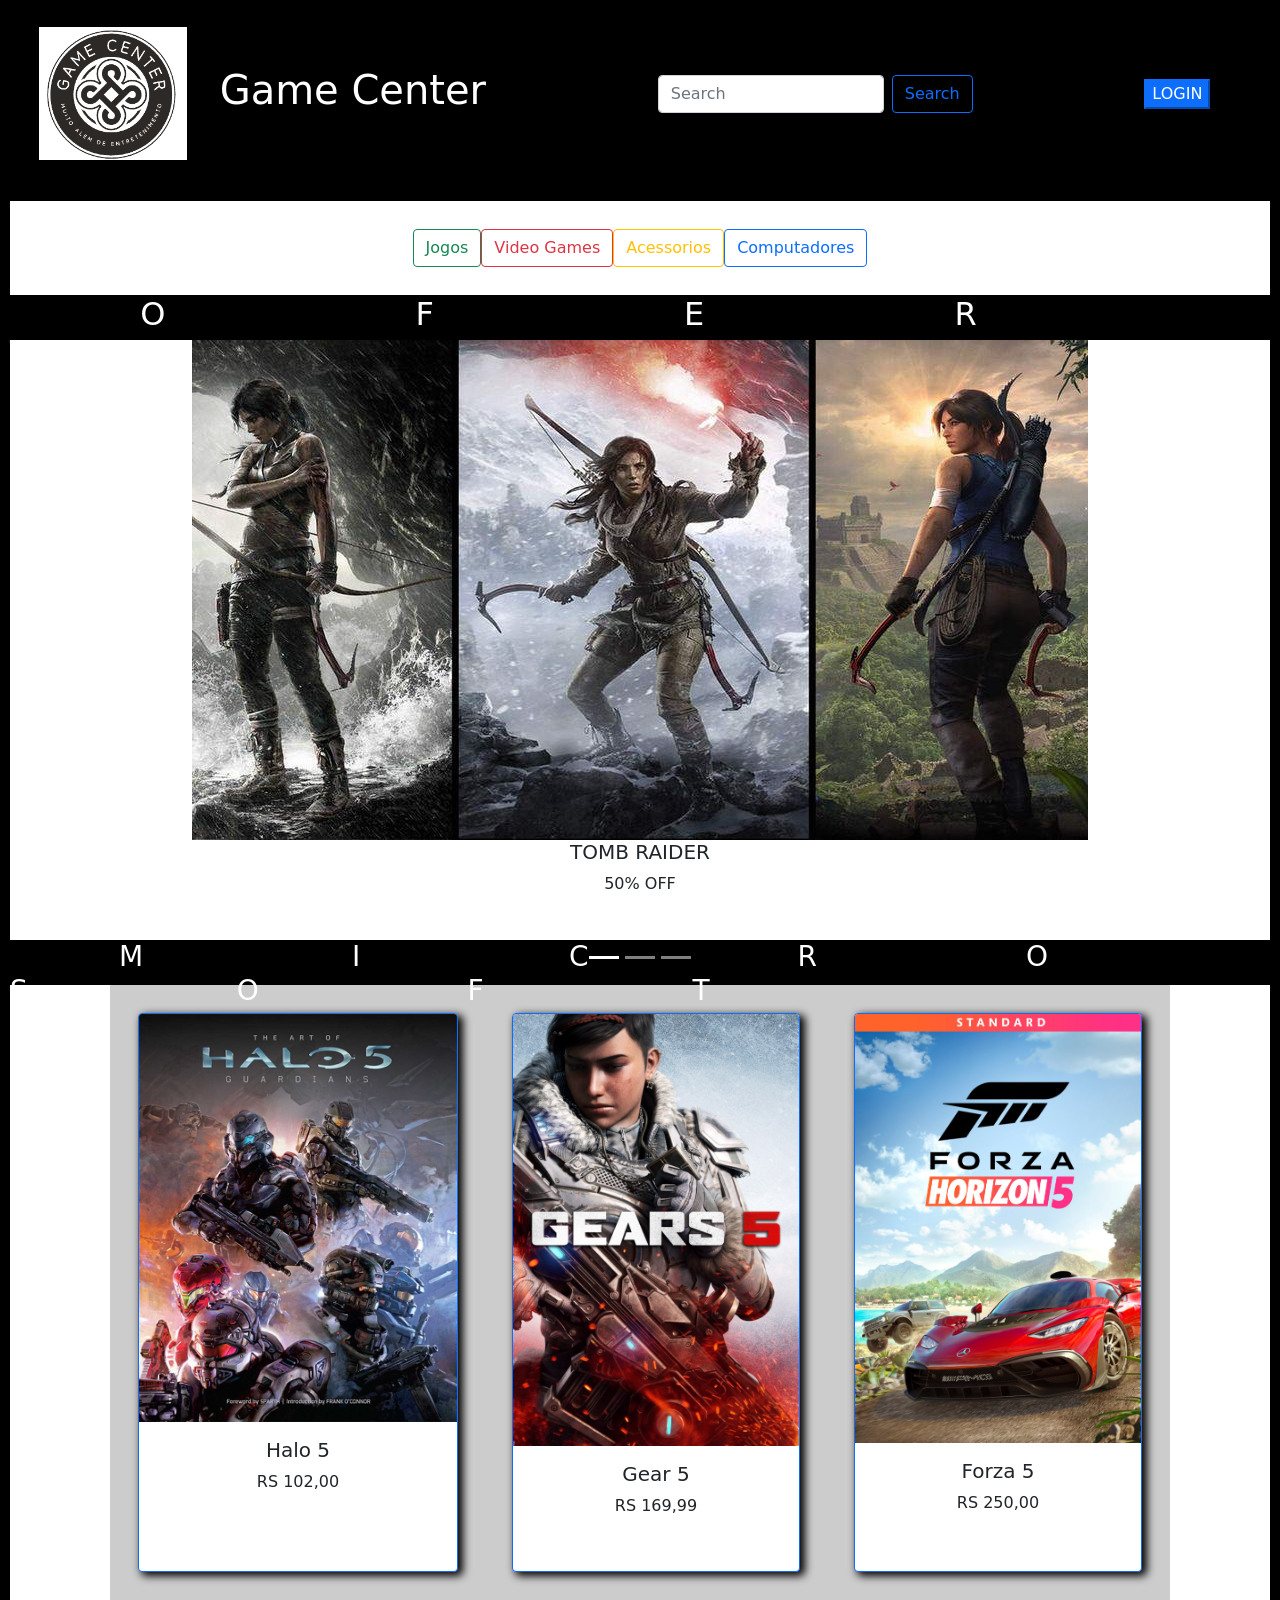
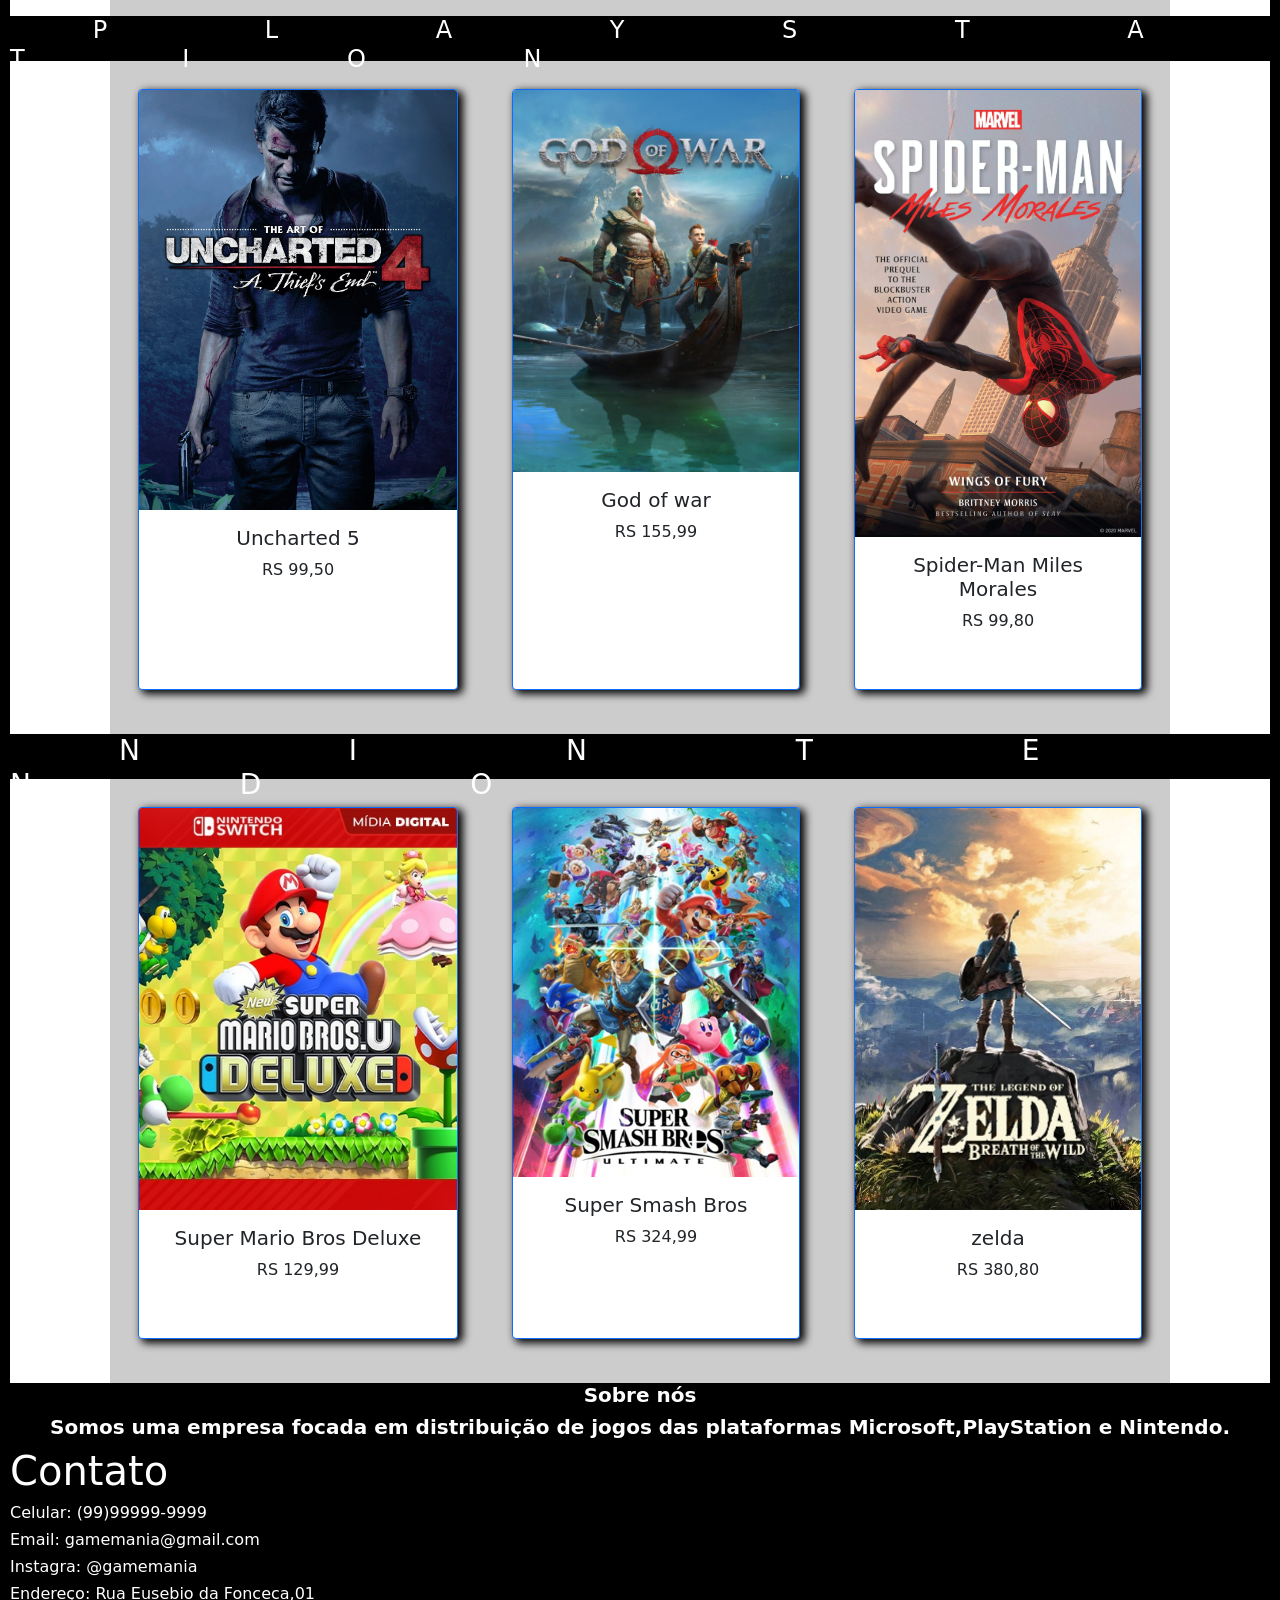
<file: index.html>
<!DOCTYPE html>

<html lang="pt-br">

    <head>
        <link rel="stylesheet" href="css/style.css"> 
        <link rel="stylesheet" type="text/css" href="bootstrap-5.0.2-dist/css/bootstrap.min.css">
         
        <title> GameMania - Loja Virtual </title>
        <link rel="icon" href="img/Logo Gamemania (2).png" sizes="50x50">
        <meta charset="utf-8">
        <meta http-equiv="X-UA-Compatible" content="IE=edge">
        <meta name="viewport" content="width=device-width, initial-scale=1.0"/>

        <meta name="description" content="Loja Virtual GameMania"/>
        <meta name="keywords" content="Games, Jogos, Informática, Notebooks"/>
        <meta name="author" content="Lárus Baptista"/>

        <script src="js/carrocel.js" defer></script>
        <script src="js/jquery.js" defer></script>
        <script src="js/script.js" defer></script>

        <!--base href="http://www.gamemania.com.br/" target="_blank"/-->
        
    </head>

    <body class="margem">
        <header> <!--Parte superior do site,LOGO, Caixa de pesquisa, Carrinho e Login-->
            <div id="menu" class="cabecalho">
                <a href="index_teste.html">
                <img class="logo" id="logo-site" src="img/Logo Gamemania (2).png" alt="Logo GameMania"></a>                         
                <h1>Game Center</h1>
                <div id="menu" class="menu"> 
                        
                    <nav class="navbar bg-body-tertiary">
                        <div class="container-fluid">
                          <form class="d-flex" role="search">
                            <input class="form-control me-2" type="search" placeholder="Search" aria-label="Search">
                            <button class="btn btn-outline-primary" type="submit">Search</button>
                          </form>
                        </div>
                      </nav>                            
                </div> 
                <div  justify-content="center"  align-items="center" >
                    <a href="loginusuario.html"><button type="button"  class=" btn-primary" width="1.98px" height="1.64px" >LOGIN</button>

                </div> 
             <div>


             </div>
                           
            </div>
                
        </header> 
        
        <br>

        <main> <!--Faixa preta com imagens dos jogos e botoes das categorias-->
            <div>
            </div>        
            <div >      
                <section class="menu container" id="menu" display="flex"     >
                                                               
                    <a href="naoPronto.html" target="_self"><button type="button"  class="btn btn-outline-success">Jogos</button></a>
                    <a href="naoPronto.html" target="_self"><button type="button" class="btn btn-outline-danger">Video Games</button></a>
                    <a href="naoPronto.html" target="_self"><button type="button" class="btn btn-outline-warning" >Acessorios</button></a>
                    <a href="naoPronto.html" target="_self"><button type="button" class="btn btn-outline-primary">Computadores</button></a>
                </section>
            </div>
        
            <div id="barra1" class ="barra1" width: 30px; height: 30px;>
                <h2><a>&nbspO  F  E  R  T  A  S</a></h2>
            </div>
                
                
            </div>
               
                 <div id="carouselExampleCaptions" class="carousel slide">
                     <div class="carousel-indicators">
                      <button type="button" data-bs-target="#carouselExampleCaptions" data-bs-slide-to="0" class="active" aria-current="true" aria-label="Slide 1"></button>
                      <button type="button" data-bs-target="#carouselExampleCaptions" data-bs-slide-to="1" aria-label="Slide 2"></button>
                      <button type="button" data-bs-target="#carouselExampleCaptions" data-bs-slide-to="2" aria-label="Slide 3"></button>
                     </div>
                     <div class="carousel-inner">
                      <div class="carousel-item active" id="c1">
                        <img src="img/ark.jpg" class="center" alt="...">
                        <div class="center">
                          <h5>TOMB RAIDER</h5>
                          <p>50% OFF</p>
                        </div>
                      </div>
                      <div class="carousel-item">
                        <img src="img/cod.jpg" alt="...">
                        <div class="center">
                          <h5>Second slide label</h5>
                          <p>Some representative placeholder content for the second slide.</p>
                        </div>
                      </div>
                      <div class="carousel-item">
                        <img src="img/Bioshock.jpg" class="center" alt="...">
                        <div class="center">
                          <h5>Third slide label</h5>
                          <p>Some representative placeholder content for the third slide.</p>
                        </div>
                      </div>
                    </div>
                    <button class="carousel-control-prev" type="button" data-bs-target="#carouselExampleCaptions" data-bs-slide="prev">
                      <span class="carousel-control-prev-icon" aria-hidden="true"></span>
                      <span class="visually-hidden">Previous</span>
                    </button>
                    <button class="carousel-control-next" type="button" data-bs-target="#carouselExampleCaptions" data-bs-slide="next">
                      <span class="carousel-control-next-icon" aria-hidden="true"></span>
                      <span class="visually-hidden">Next</span>
                    </button>
                 
                        
            <div id="barra2" class ="barra2" width: 30px; height: 30px;>
              <h3><a>&nbspM I C R O S O F T</a></h3>
          </div>

               
                 
                 
            </div>
            <nav class="contatos">
              <div class="card text-center card border-primary mb-3 box-shadow" style="width: 20rem;">  
                  <img src="img/halo5.jpg" class="card-img-top" alt="">
                  <div class="card-body">
                    <h5 class="card-title">Halo 5</h5>
                    <p class="card-text">RS 102,00</p>
                  </div>
              </div>
              <div class="card text-center card border-primary mb-3 box-shadow" style="width: 18rem;">
                  <img src="img/gear 5.PNG" class="card-img-top" alt="">
                  <div class="card-body">
                    <h5 class="card-title">Gear 5</h5>
                    <p class="card-text"> RS 169,99</p>
                    
                  </div>
              </div>
              <div class="card text-center card border-primary mb-3 box-shadow" style="width: 18rem;">
                  <img src="img/forza.PNG" class="card-img-top" alt="">
                  <div class="card-body">
                    <h5 class="card-title">Forza 5</h5>
                    <p class="card-text">RS 250,00</p>
                    <br>
                  
                   
                  </div>
              </div>

          </nav>  
          <div id="barra3" class ="barra3" width: 30px; height: 30px;>
            <h4><a>&nbspP L A Y S T A T I O N </a></h4>
         </div>

         <nav class="contatos">
          <div class="card text-center card border-primary mb-3 box-shadow" style="width: 20rem;">  
              <img src="img/UNCHARTED.jpg" class="card-img-top" alt="">
              <div class="card-body">
                <h5 class="card-title">Uncharted 5</h5>
                <p class="card-text">RS 99,50</p>
              </div>
          </div>
          <div class="card text-center card border-primary mb-3 box-shadow" style="width: 18rem;">
              <img src="img/god.jpeg" class="card-img-top" alt="">
              <div class="card-body">
                <h5 class="card-title">God of war</h5>
                <p class="card-text"> RS 155,99</p>
                
              </div>
          </div>
          <div class="card text-center card border-primary mb-3 box-shadow" style="width: 18rem;">
              <img src="img/spider.jpg" class="card-img-top" alt="">
              <div class="card-body">
                <h5 class="card-title">Spider-Man Miles Morales</h5>
                <p class="card-text">RS 99,80</p>
                <br>
              
               
              </div>
          </div>

      </nav>  
           <div id="barra5" class ="barra5" width: 30px; height: 30px;>
             <h3><a>&nbspN I N T E N D O</a></h3>
              </div>
              <nav class="contatos">
                <div class="card text-center card border-primary mb-3 box-shadow" style="width: 20rem;">  
                    <img src="img/MARIO.jpg" class="card-img-top" alt="">
                    <div class="card-body">
                      <h5 class="card-title">Super Mario Bros Deluxe</h5>
                      <p class="card-text">RS 129,99</p>
                    </div>
                </div>
                <div class="card text-center card border-primary mb-3 box-shadow" style="width: 18rem;">
                    <img src="img/super smash bros.png" class="card-img-top" alt="">
                    <div class="card-body">
                      <h5 class="card-title">Super Smash Bros</h5>
                      <p class="card-text"> RS 324,99</p>
                      
                    </div>
                </div>
                <div class="card text-center card border-primary mb-3 box-shadow" style="width: 18rem;">
                    <img src="img/zelda.png" class="card-img-top" alt="">
                    <div class="card-body">
                      <h5 class="card-title">zelda</h5>
                      <p class="card-text">RS 380,80</p>
                      <br>
                    
                     
                    </div>
    
          </nav>  
    <footer style="background-color: #000000;">
      <div style="color:rgb(206, 216, 216);text-align-last: center;">
      </div>
      <h5 class="sobrenos ">Sobre nós</h5>
      <h5 class="sobrenostxt">Somos uma empresa focada em distribuição de jogos das plataformas 
        Microsoft,PlayStation e Nintendo.</h5>
  
</div>

     
<div class="info">
      <h1 class="info1">Contato</h1>
      <h1 class="info2">Celular: (99)99999-9999</h1>
      <h1 class="info3">Email: gamemania@gmail.com</h1>
      <h1 class="info4">Instagra: @gamemania</h1>
      <h1 class="info5">Endereço: Rua Eusebio da Fonceca,01</h1>
      

</div>


  </footer>
  <script type="text/javascript" src="bootstrap-5.0.2-dist/js/bootstrap.min.js"></script>

         </div>    
        </main>

        
    </body>
    
</html>
</file>
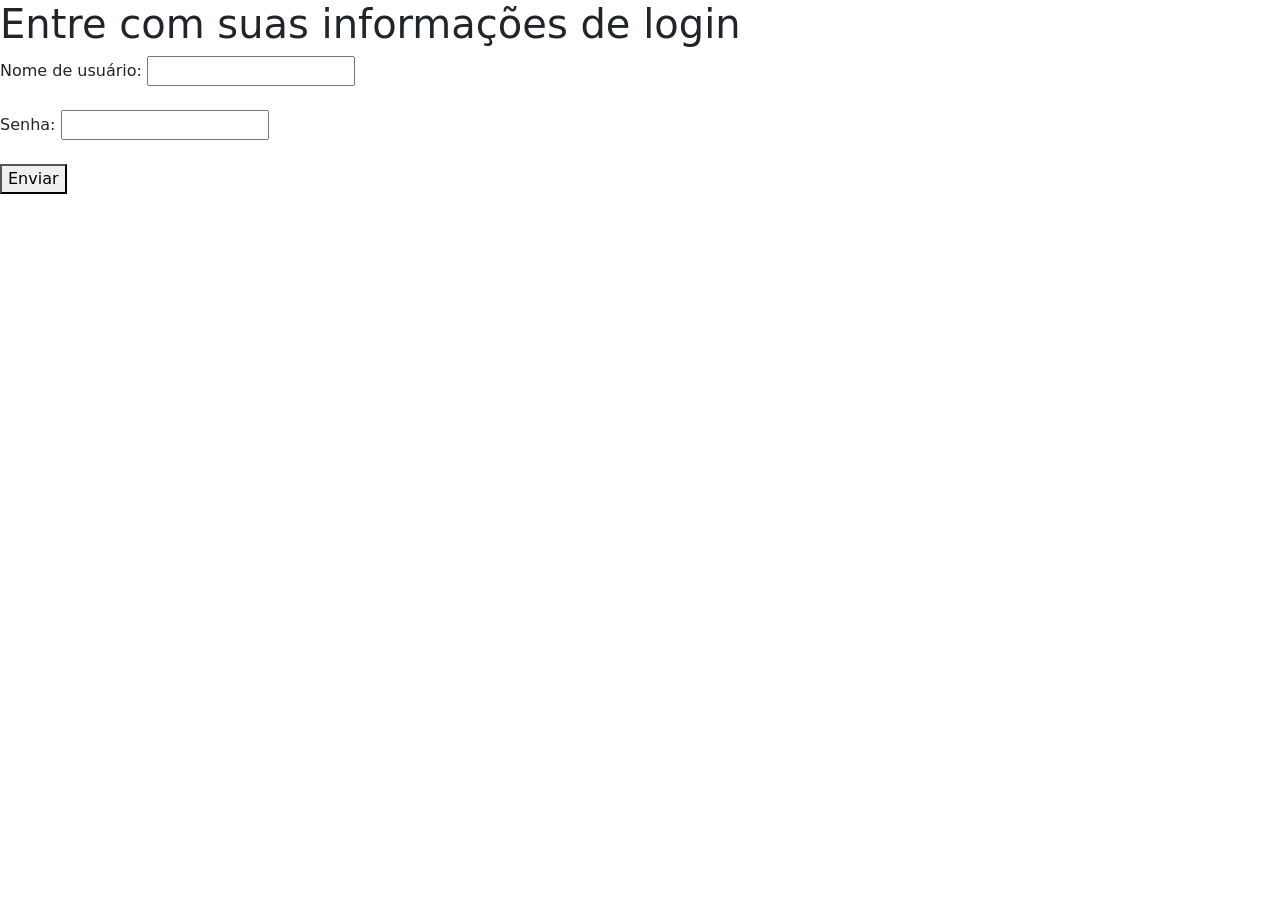
<file: loginusuario copy.html>
<!DOCTYPE html>

<html lang="pt-br">

    <head>
        <link rel="stylesheet" href="css/login.css"> 
        <link rel="icon" href="img/Logo Gamemania (2).png" sizes="50x50">
        <link rel="stylesheet" type="text/css" href="bootstrap-5.0.2-dist/css/bootstrap.min.css"> 
        <meta charset="utf-8">
        <meta http-equiv="X-UA-Compatible" content="IE=edge">
        <meta name="viewport" content="width=device-width, initial-scale=1.0"/>
        <title> GameMania - Loja Virtual </title>
        <meta name="description" content="Loja Virtual GameMania"/>
        <meta name="keywords" content="Games, Jogos, Informática, Notebooks"/>
        <meta name="author" content="Lárus Baptista"/>
        <!--base href="http://www.gamemania.com.br/" target="_blank"/-->
        
    </head>

    <!DOCTYPE html>
    <html>
    <head>
        <title>Exemplo de página de login</title>
        <script>
            function verificarLogin() {
                // Obter os valores dos campos de entrada
                var nomeUsuario = document.getElementById("nome-usuario").value;
                var senha = document.getElementById("senha").value;
    
                // Verificar se os campos estão vazios
                if (nomeUsuario === "" || senha === "") {
                    document.getElementById("mensagem").innerHTML = "Por favor, preencha todos os campos.";
                    return;
                }
    
                // Verificar se as informações de login estão corretas
                if (nomeUsuario === "usuario" && senha === "senha") {
                    // Redirecionar para outra página
                    window.location.href = "index.html";
                } else {
                    document.getElementById("mensagem").innerHTML = "Nome de usuário ou senha incorretos.";
                }
            }
        </script>
    </head>
    <body>
        <h1>Entre com suas informações de login</h1>
        <label for="nome-usuario">Nome de usuário:</label>
        <input type="text" id="nome-usuario"><br><br>
        <label for="senha">Senha:</label>
        <input type="password" id="senha"><br><br>
        <button type="button" onclick="verificarLogin()">Enviar</button>
        <div id="mensagem"></div>
    </body>
    </html>
    <script type="text/javascript" src="bootstrap-5.0.2-dist/js/bootstrap.min.js"></script>               
</html>
</file>
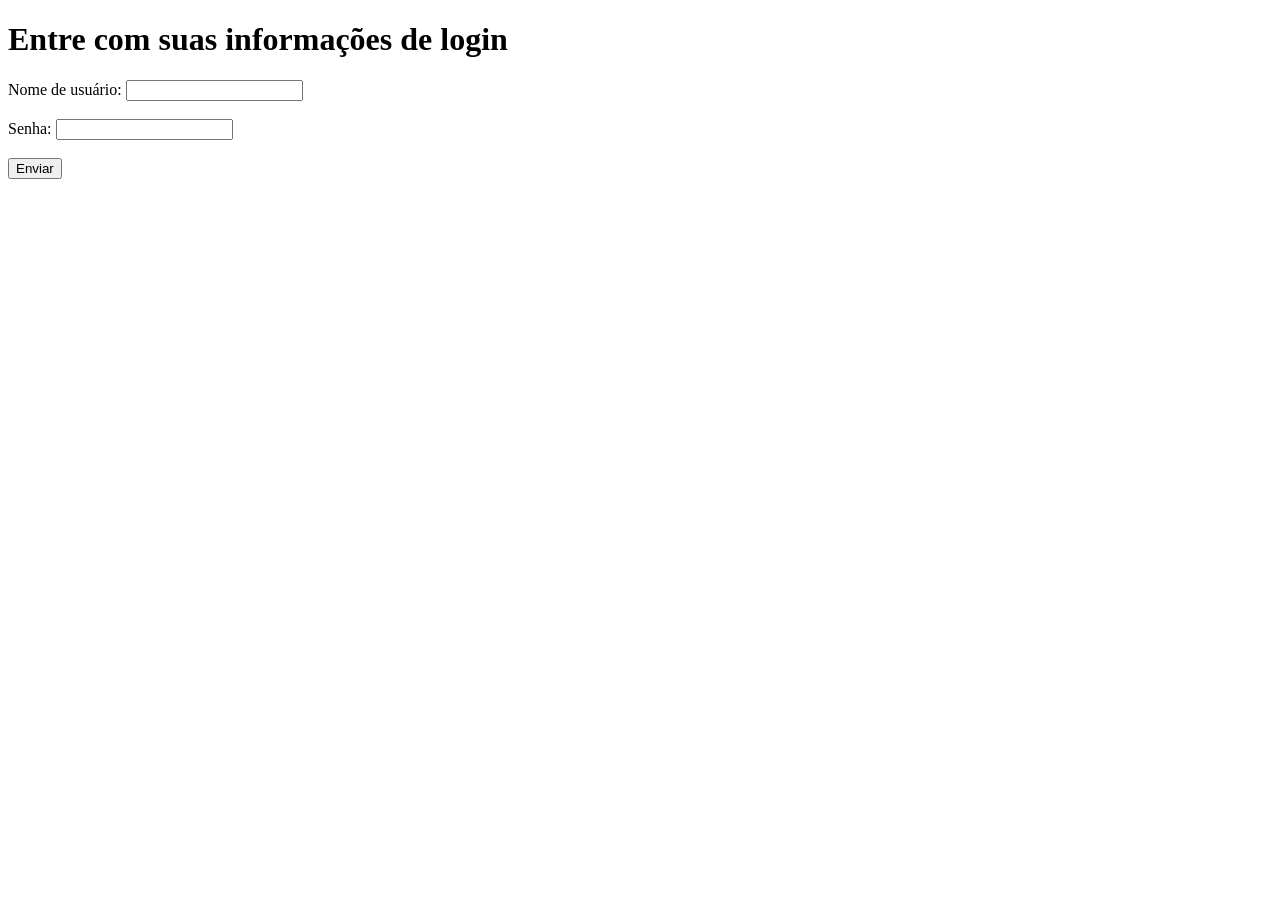
<file: loginusuario.html>
<!DOCTYPE html>

<html lang="pt-br">

    <head>
        <script>
            function verificarLogin() {
                var nomeUsuario = document.getElementById("nome-usuario").value;
                var senha = document.getElementById("senha").value;
    
                if (nomeUsuario === "" || senha === "") {
                    document.getElementById("mensagem").innerHTML = "Por favor, preencha todos os campos.";
                    return;
                }
    
                if (nomeUsuario === "usuario" && senha === "senha") {
                    window.location.href = "index.html";
                } else {
                    document.getElementById("mensagem").innerHTML = "Nome de usuário ou senha incorretos.";
                }
            }
        </script>
    </head>

    <body class="margem">
        <h1>Entre com suas informações de login</h1>
        <label for="nome-usuario">Nome de usuário:</label>
        <input type="text" id="nome-usuario"><br><br>
        <label for="senha">Senha:</label>
        <input type="password" id="senha"><br><br>
        <button type="button" onclick="verificarLogin()">Enviar</button>
        <div id="mensagem"></div>
    </body>

<script type="text/javascript" src="bootstrap-5.0.2-dist/js/bootstrap.min.js"></script>               
</html>
</file>
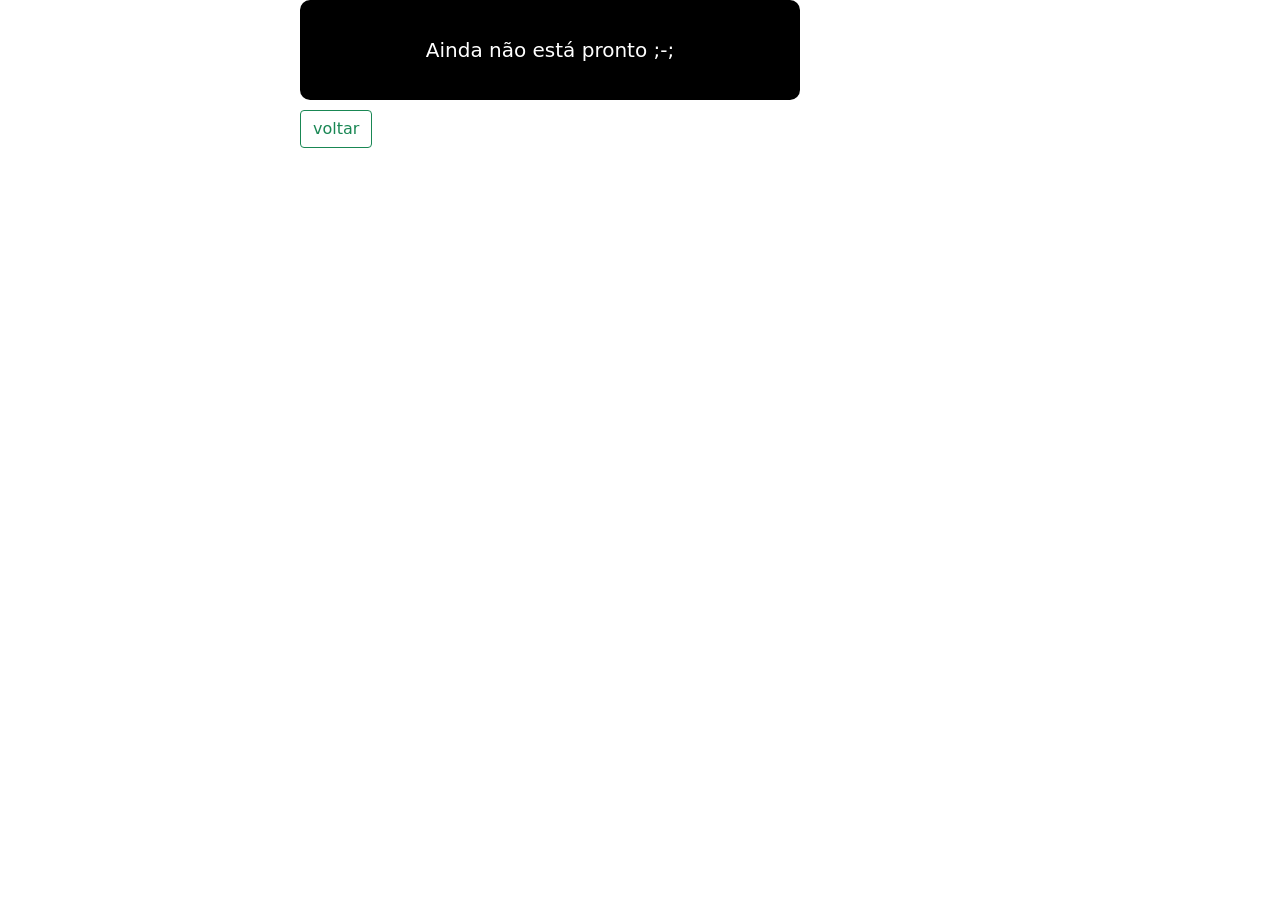
<file: naoPronto.html>
<!DOCTYPE html>

<html lang="pt-br">

    <head>
        <link rel="stylesheet" href="css/style copy.css"> 
        <link rel="stylesheet" type="text/css" href="bootstrap-5.0.2-dist/css/bootstrap.min.css">
         
        <title> GameMania - Loja Virtual </title>
        <link rel="icon" href="img/Logo Gamemania (2).png" sizes="50x50">
        <meta charset="utf-8">
        <meta http-equiv="X-UA-Compatible" content="IE=edge">
        <meta name="viewport" content="width=device-width, initial-scale=1.0"/>

        <meta name="description" content="Loja Virtual GameMania"/>
        <meta name="keywords" content="Games, Jogos, Informática, Notebooks"/>
        <meta name="author" content="Lárus Baptista"/>

        <script src="js/carrocel.js" defer></script>
        <script src="js/jquery.js" defer></script>
        <script src="js/script.js" defer></script>

        <!--base href="http://www.gamemania.com.br/" target="_blank"/-->
        
    </head>

    <body class="margem" display="flex">
      <div class="quadrado"> <span>Ainda não está pronto ;-;</span></div>
      <div >      
        <section class="menucontainer" id="menu" display="flex"     >
                                                       
            <a href="index.html" target="_self"><button type="button"  class="btn btn-outline-success">voltar</button></a>
        </section>
      </div>
    </body>
    
</html>
</file>
<file: css/style.css>
header {
    background-color:#000000
}

@media screen and (max-width:1100px) {
    
}

@media screen and (min-width:1024px) and(max-width:1520px) {
    
}

body {
    width: 100%;
    height: 100%;
    background-color: #ffffff;
    
}
main{
    justify-content:center;
    background-color: #ffffff;

}
.info1{
    font-size: 20;
}
.info2{
    font-size: medium;
}
.info3{
    font-size: medium;
}
.info4{
    font-size: medium;
}
.info5{
    font-size: medium;
}
.barra1{
    background-color: black;
    height: 45px; width: 100%;
  
}
.barra2{
    background-color: black;
    height: 45px; width: 100%;
  
}
.barra3{
    background-color: black;
    height: 45px; width: 100%;
  
}
.barra5{
    background-color: black;
    height: 45px; width: 100%;
  
}



.carouselExampleCaptions img{
    background-color: black;
    height: 45px; width: 45px;
 
}
.card{
    background-color: black;
    

}

.carousel-inner  {
    text-align: center;
    
    height: 600px; width: 50%;
  }





  
  h4{
    color: rgb(255, 255, 255);

    letter-spacing: 75px;
}

  h3{
    color: rgb(255, 255, 255);

    letter-spacing: 100px;
}

  h2{
    color: rgb(255, 255, 255);

    letter-spacing: 120px;
}
.margem{
    padding: 10px;
    justify-content:space-between;
    background-color: #000000;


    
}
h1 {
	color: rgb(255, 255, 255);
	font-size: 100%;
}

.container {
   max-width: 50vw;
   color: rgb(0, 0, 0);
}





/* .centro{
    position:absolute;
    top: 50%;
    left: 50%;
    transform: translate(-50%, -50%);
    justify-content: space-between;
    align-items: center;
    display: flex;
} */

.cabecalho {
    display: flex;
    align-items: center;
    justify-content:space-between;
    height: 167px;
    width: auto;
    padding: 28px;
    
    background-color:#000000 ;
 
}

.logo {
    border:solid #000000 1px;
    background-color: #ffffff;
    width: 150px;
    height: 135px;
    display: flex;
    flex-direction: row;
    object-fit: cover;
    
}

body {
    background-color: rgba(255, 12, 12, 0.829);
    
    
}


.menu{
    width: auto;
    display: flex;
    align-items: right;
    justify-content: center;
    padding: 28px;
    margin-left: 100px;
    margin-right: 100px;
    
}
.sobrenostxt{text-align: center; 
       color: rgb(255, 255, 255);
    font-weight: bolder;
}

.sobrenos{
    text-align: center;

    color: rgb(255, 255, 255);
    font-weight: bolder;

}
.pesquisa {
    flex-direction: row;
    display: flex;
    justify-content: right;
    align-items:center;

}
.colunas {
    display: flex;
    justify-content: center;
  }
  .coluna1 {
    flex-basis: 33.33%;
   text-align: center;
  

  }
  .coluna2 {
    flex-basis: 33.33%;
  }
 
 
 
  
/* .carrocel {

    padding: 28px;
    height: 145px;
    display: flex;
    justify-content:center;
    align-items:center;
    background-color:#292929;
} */

ul {
    margin: 0;
    padding: 0;
    list-style: none;
}
.carrocel{
    
    position: relative;
    overflow: hidden;
    background-color: rgb(34, 34, 34);
    background: linear-gradient(10deg, rgba(80, 80, 80, 0.5) 0%, rgba(37, 37, 37, 0.5)100%);
    box-shadow: 5px 10px 30px rgba(255, 255, 255, 0.15);
    border-radius: 10px;
    margin-left: 100px;
    margin-right: 100px;
    /* padding: 28px;
    height: 145px;
    display: flex;
    justify-content: center;
    align-items: center;      */
}

.carrocel_slider {
    position: relative;
    display: flex;
    align-items: center;
    width: 100%;
    border: 2px solid #333;
    height: 200px;    
}

.carrocel_lista {
    position: absolute;

    width: 100%;
    align-items: center;
    top: 50%;
    left: 0;
    transform: translateY(-50%);
    display: flex;
    justify-content: space-around;

}

.carrocel_item {
    display: flex;
    align-items: center;
    justify-content: center;
    width: 100px;
    height: 100px;
    border: 5px solid #ff0000;
    border-color: #000000;
    box-sizing: border-box;
    background-color: rgba(255, 255, 255, 0.3);
    cursor: pointer;

}
.carrocel_item:hover{
    transform: scale(1.5);
    font-size: 30px;
    background-color: rgba(255, 255, 255, 0.7);
}

.imagem-jogos {

    display: flex;
    justify-content: space-between;
    align-items: center; 
    flex-direction: row;
    object-fit: cover;
    padding: 5px;
    height: 100px;
    width: 100px;
    max-width: 50vw;
    cursor: pointer;

    
}

.imagem{
    position: relative;
    width: 400px;
    cursor: pointer;
}

.imagem_imagem{
    display: block;
    width: 100%;
}

.imagem_overlay{
    position: absolute;
    top: 0;
    left:0;
    width: 100%;
    height: 100%;
    background: rgba(0, 0, 0, 0.6);
    color: #ffffff;
    font-family: 'Trebuchet MS', 'Lucida Sans Unicode', 'Lucida Grande', 'Lucida Sans', Arial, sans-serif;
    display: flex;
    flex-direction: column;
    align-items: center;
    justify-content: center;
    opacity: 0; 
    transition: opacity 0.25s;
}

.imagem_overlay--blur {
    backdrop-filter: blur (5px);
}

.imagem_overlay > * {
    transform: translateY(20px);
    transition: transform 0.25s;
}

.imagem_overlay:hover {
    opacity: 1;
}

.imagem_overlay:hover > * {
    transform: translateY(0);
}


.titulo_imagem{
    font-size: 2em;
    font-weight: bold;
}

.descricao_imagem{
    font-size: 1.25em;
    margin-top: 0,25em;
}

.destaques {
    display: flex;
    justify-content:space-between;
    align-content: center;
    flex-direction: row;
    padding: 28px;
    margin-left: 100px;
    margin-right: 100px;
}


.divisoria{
    display: flex;
    align-items: center; 
    object-fit: cover;
    background-color: #000000;
    width: 100%;
    height: 123px;

}


.contatos {
    /* height: 200px; */
    
    display: flex;
    flex-direction: row;
    justify-content:space-between;
    align-content: center;
    background-color: #ccc;
    padding: 28px; 
    margin-left: 100px;
    margin-right: 100px;
    object-fit: cover;
}

.box-shadow{
    background: #ccc;
    box-shadow: 4px 3px 8px 1px #000000;
    -webkit-box-shadow: 4px 3px 8px 1px #000000;
    
}

.redes_sociais{

   
   display: flex;
   flex-direction: row;
   padding: 28px;
   margin-left: 100px;
   margin-right: 100px;
   
   justify-content:space-between;
   align-items: center;
}

.cores_letras{
    color: rgb(255, 255, 255);
    font-weight: bolder;
}

/* --------------------------------------LOGIN------------------------------------------------ */
</file>
<file: css/login.css>
header {
    background-color:#000000
}

@media screen and (max-width:98px) {
    
}

@media screen and (min-width:1024px) and(max-width:1520px) {
    
}
.quadrado {
    width: auto;
    display: flex;
    align-items: right;
    justify-content: center;
  margin-left: 300px;
      width: 500px;
      height: 100px;
      background-color: black;
      border-radius: 10px;
     
    }
body {
    width: 100%;
    height: 100%;
    
}

.margem{
    padding: 10px;
    
}


.container {
   max-width: 50vw;
   color: rgb(0, 0, 0);
}

/* .centro{
    position:absolute;
    top: 50%;
    left: 50%;
    transform: translate(-50%, -50%);
    justify-content: space-between;
    align-items: center;
    display: flex;
} */

.cabecalho {
    display: flex;
    align-items: center;
    justify-content:space-between;
    height: 167px;
    width: auto;
    padding: 28px;
    
    background-color:#000000 ;
 
}

.logo {
    background-color:#ffffff ;

    border:solid #ffffff 5px;
    width: 150px;
    height: 135px;
    display: flex;
    flex-direction: row;
    object-fit: cover;
    
}

body {
    background-color: rgba(175, 178, 182, 0.829);
}

.menu{
    width: auto;
    display: flex;
    align-items: center;
    justify-content: space-between;
    padding: 28px;
    margin-left: 100px;
    margin-right: 100px;
    
}

.cores_letras{
    color: rgb(255, 255, 255);
    font-weight: bolder;
}
.login{
    text-align: center;
}
.button{
    justify-items: center;
}
.container_login {
   
    font-size: 24px;
    margin:  auto;
    width: 500px;
    height: 500px;
    outline: medium 1px black;
    background-color: #000002;
    /* Setup */
    position: relative;
    display: flex;
    align-items: center;
    justify-content: center;
}

/* .cadastro{
    display: flex;
    flex-direction: column;
    justify-content: center;
    align-items: center;
    padding: 10px;
    height:10px;
    
    border: #ccc 5px;
    
    
    margin-left: 100px;
    margin-right: 100px;
} */

/* .cadastro {
    
    display: flex;
    align-items: center;
    justify-content: space-between;
    padding: 28px;

} */
</file>
<file: css/style copy.css>
.quadrado {
  width: auto;
  display: flex;
  align-items: right;
  justify-content: center;
margin-left: 300px;
    width: 500px;
    height: 100px;
    background-color: black;
    border-radius: 10px;
   
  }
  .quadrado span {
    color: white;
    text-align: center;
    font-size: 20px;
    display: flex;
    align-items: center
  }
  .menucontainer{
    margin-left: 300px;
    margin-top: 10px;
  }
</file>
